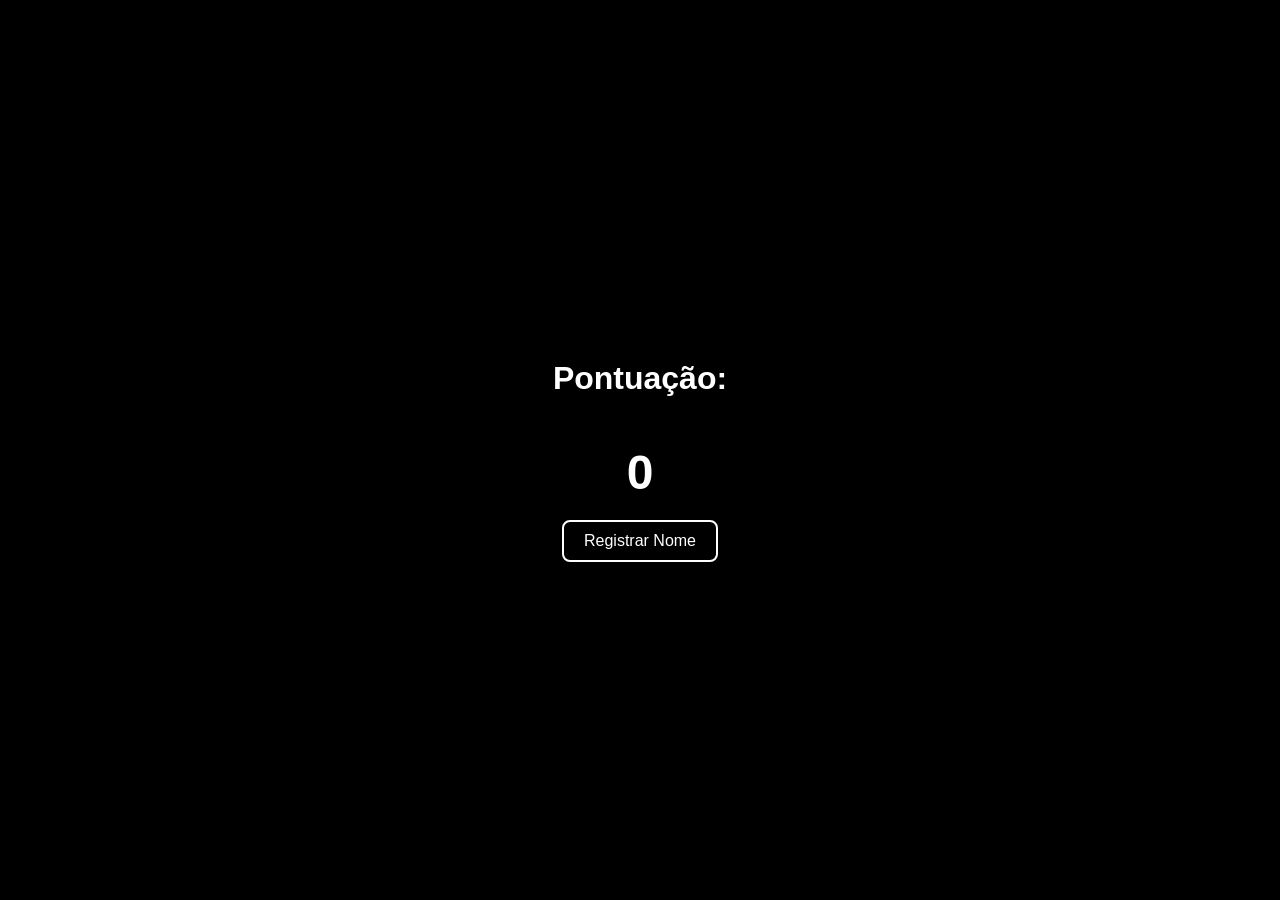
<file: index.html>
<!DOCTYPE html>
<html lang="pt-BR">
<head>
    <meta charset="UTF-8" />
    <meta name="viewport" content="width=device-width, initial-scale=1.0"/>
    <title>Pontuação</title>
    <link rel="stylesheet" href="style.css" />
</head>
<body>
    <div class="container">
        <h1>Pontuação:</h1>
        <p class="score">0</p>
        <button onclick="abrirModal()">Registrar Nome</button>
    </div>

    <!-- Modal -->
    <div id="modal" class="modal" aria-hidden="true">
        <div class="modal-content" role="dialog" aria-modal="true" aria-labelledby="modal-title">
            <h2 id="modal-title">Registre o seu nome e vá para a tela de pontuação</h2>
            <input id="nomeInput" type="text" placeholder="Digite seu nome" />
            <div class="modal-buttons">
                <button onclick="fecharModal()">Cancelar</button>
                <button onclick="irParaPlacar()">Confirmar</button>
            </div>
        </div>
    </div>

    <script>
        function abrirModal(){
            const m = document.getElementById('modal');
            m.style.display = 'flex';
            m.setAttribute('aria-hidden','false');
            document.getElementById('nomeInput').focus();
        }
        function fecharModal(){
            const m = document.getElementById('modal');
            m.style.display = 'none';
            m.setAttribute('aria-hidden','true');
        }
        function irParaPlacar(){
            // aqui o backend pode pegar o nome; por enquanto só navega
            window.location.href = 'placar.html';
        }
        // fechar modal com Escape
        document.addEventListener('keydown', function(e){
            if(e.key === 'Escape') fecharModal();
        });
    </script>
</body>
</html>
</file>
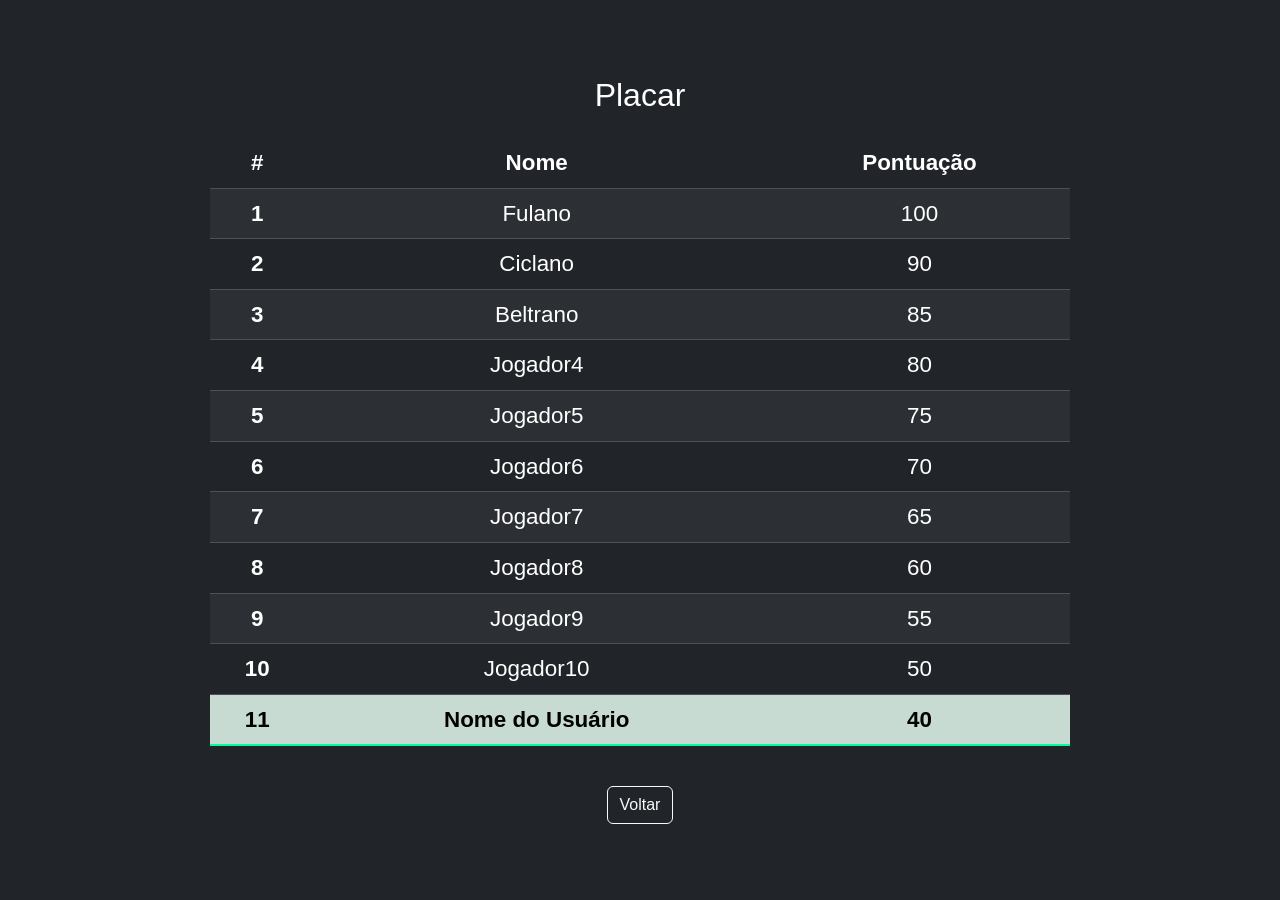
<file: placar.html>
<!DOCTYPE html>
<html lang="pt-BR">
<head>
    <meta charset="UTF-8">
    <meta name="viewport" content="width=device-width, initial-scale=1.0">
    <title>Placar</title>
    <!-- Bootstrap CSS -->
    <link href="https://cdn.jsdelivr.net/npm/bootstrap@5.3.2/dist/css/bootstrap.min.css" rel="stylesheet">
    <link rel="stylesheet" href="style.css">
</head>
<body class="bg-dark text-white">

<div class="container py-5">

    <h1 class="text-center mb-4">Placar</h1>

    <!-- Tabela do placar -->
    <div class="table-responsive">
        <table class="table table-dark table-striped align-middle text-center">
            <thead>
                <tr>
                    <th scope="col">#</th>
                    <th scope="col">Nome</th>
                    <th scope="col">Pontuação</th>
                </tr>
            </thead>
            <tbody>
                <tr>
                    <th scope="row">1</th>
                    <td>Fulano</td>
                    <td>100</td>
                </tr>
                <tr>
                    <th scope="row">2</th>
                    <td>Ciclano</td>
                    <td>90</td>
                </tr>
                <tr>
                    <th scope="row">3</th>
                    <td>Beltrano</td>
                    <td>85</td>
                </tr>
                <tr>
                    <th scope="row">4</th>
                    <td>Jogador4</td>
                    <td>80</td>
                </tr>
                <tr>
                    <th scope="row">5</th>
                    <td>Jogador5</td>
                    <td>75</td>
                </tr>
                <tr>
                    <th scope="row">6</th>
                    <td>Jogador6</td>
                    <td>70</td>
                </tr>
                <tr>
                    <th scope="row">7</th>
                    <td>Jogador7</td>
                    <td>65</td>
                </tr>
                <tr>
                    <th scope="row">8</th>
                    <td>Jogador8</td>
                    <td>60</td>
                </tr>
                <tr>
                    <th scope="row">9</th>
                    <td>Jogador9</td>
                    <td>55</td>
                </tr>
                <tr>
                    <th scope="row">10</th>
                    <td>Jogador10</td>
                    <td>50</td>
                </tr>
                <!-- Jogador atual / posição abaixo do top 10 -->
                <tr class="table-success">
                    <th scope="row">11</th>
                    <td>Nome do Usuário</td>
                    <td>40</td>
                </tr>
            </tbody>
        </table>
    </div>

    <div class="text-center mt-4">
        <button class="btn btn-outline-light" onclick="window.location.href='index.html'">Voltar</button>
    </div>

</div>

<!-- Bootstrap JS (opcional) -->
<script src="https://cdn.jsdelivr.net/npm/bootstrap@5.3.2/dist/js/bootstrap.bundle.min.js"></script>

</body>
</html>
</file>
<file: style.css>
/* ---------------------------
   Estilos gerais (ambas páginas)
   --------------------------- */
:root{
    --bg: #000;
    --panel: #111;
    --muted: rgba(255,255,255,0.2);
    --accent: #00ff99;
}

*{box-sizing: border-box}

body{
    background-color: var(--bg);
    color: #fff;
    font-family: Arial, sans-serif;
    margin: 0;
    min-height: 100vh;
    display: flex;
    justify-content: center;
    align-items: center;
}

/* container central */
.container{
    text-align: center;
    max-width: 900px;
    width: 92%;
    padding: 20px;
}

/* títulos e pontuação (index) */
h1{
    font-size: 2rem;
    margin-bottom: 20px;
}

.score{
    font-size: 3rem;
    margin-bottom: 20px;
    font-weight: 600;
}

/* botões padrão */
button{
    background-color: transparent;
    color: white;
    border: 2px solid white;
    padding: 10px 20px;
    font-size: 1rem;
    cursor: pointer;
    border-radius: 8px;
    transition: background 0.18s, color 0.18s;
}

button:hover,
button:focus{
    background-color: white;
    color: black;
    outline: none;
}

/* Modal (index) */
.modal{
    display: none;
    position: fixed;
    inset: 0;
    background: rgba(0,0,0,0.8);
    justify-content: center;
    align-items: center;
    z-index: 999;
}

.modal-content{
    background: var(--panel);
    padding: 20px;
    border-radius: 12px;
    text-align: center;
    width: 320px;
    box-shadow: 0 8px 24px rgba(0,0,0,0.6);
}

.modal-content h2{
    font-size: 1.05rem;
    margin-bottom: 12px;
}

.modal-content input{
    width: 100%;
    padding: 10px;
    margin-bottom: 12px;
    border-radius: 6px;
    border: 1px solid var(--muted);
    background: transparent;
    color: white;
    text-align: center;
}

/* botões do modal alinhados */
.modal-buttons{
    display: flex;
    gap: 8px;
    justify-content: center;
}

/* ---------------------------
   Estilos específicos do placar
   aplicados somente quando o <body> tem .placar-page
   --------------------------- */
.placar-page body, /* fallback - não faz nada, só pra leitura */


/* título do placar (um pouco maior) */
.placar-page h1{
    font-size: 2.4rem;
    margin-bottom: 28px;
}

/* ranking - estilo "arcade" mais espaçado */
.placar-page .ranking,
.placar-page .user-rank{
    display: flex;
    flex-direction: column;
    gap: 16px;
    margin-bottom: 28px;
    width: 100%;
    max-width: 720px;
    margin-left: auto;
    margin-right: auto;
}

/* cada linha do ranking usa grid para 3 colunas */
.placar-page .rank-line{
    display: grid;
    grid-template-columns: 64px 1fr 88px;
    align-items: center;
    font-size: 1.6rem; /* maior legibilidade */
    letter-spacing: 0.6px;
    border-bottom: 1px solid rgba(255,255,255,0.06);
    padding: 12px 6px;
}

/* posição — mais forte */
.placar-page .rank-line .position{
    text-align: left;
    font-weight: 700;
}

/* coloca um traço logo após a posição: "1 —" */
.placar-page .rank-line .position::after{
    content: " —";
    margin-left: 8px;
    color: rgba(255,255,255,0.75);
    font-weight: 500;
}

/* nome central (lado esquerdo da coluna do nome) */
.placar-page .rank-line .name{
    text-align: left;
    padding-left: 6px;
    overflow: hidden;
    text-overflow: ellipsis;
    white-space: nowrap;
}

/* pontos alinhados à direita */
.placar-page .rank-line .points{
    text-align: right;
    font-variant-numeric: tabular-nums;
}

/* destaque para o jogador atual (11º exemplo) */
.placar-page .highlight{
    color: var(--accent);
    font-weight: 700;
    border-bottom: 2px solid rgba(0,255,153,0.18);
}

/* responsividade — ajustes em telas pequenas */
@media (max-width: 480px){
    .placar-page .rank-line{
        grid-template-columns: 48px 1fr 64px;
        font-size: 1.2rem;
        padding: 10px 4px;
    }

    .score{ font-size: 2.6rem; }
    h1{ font-size: 1.6rem; }
}

body {
    font-family: 'Arial', sans-serif;
}

/* Destacar jogador atual com verde neon */
.table-success {
    color: #00ff99 !important;
    font-weight: bold;
    border-bottom: 2px solid #00ff99 !important;
}

/* Ajustes de fonte e espaçamento para parecer arcade */
table th, table td {
    font-size: 1.4rem;
    padding: 12px 8px;
}
</file>
